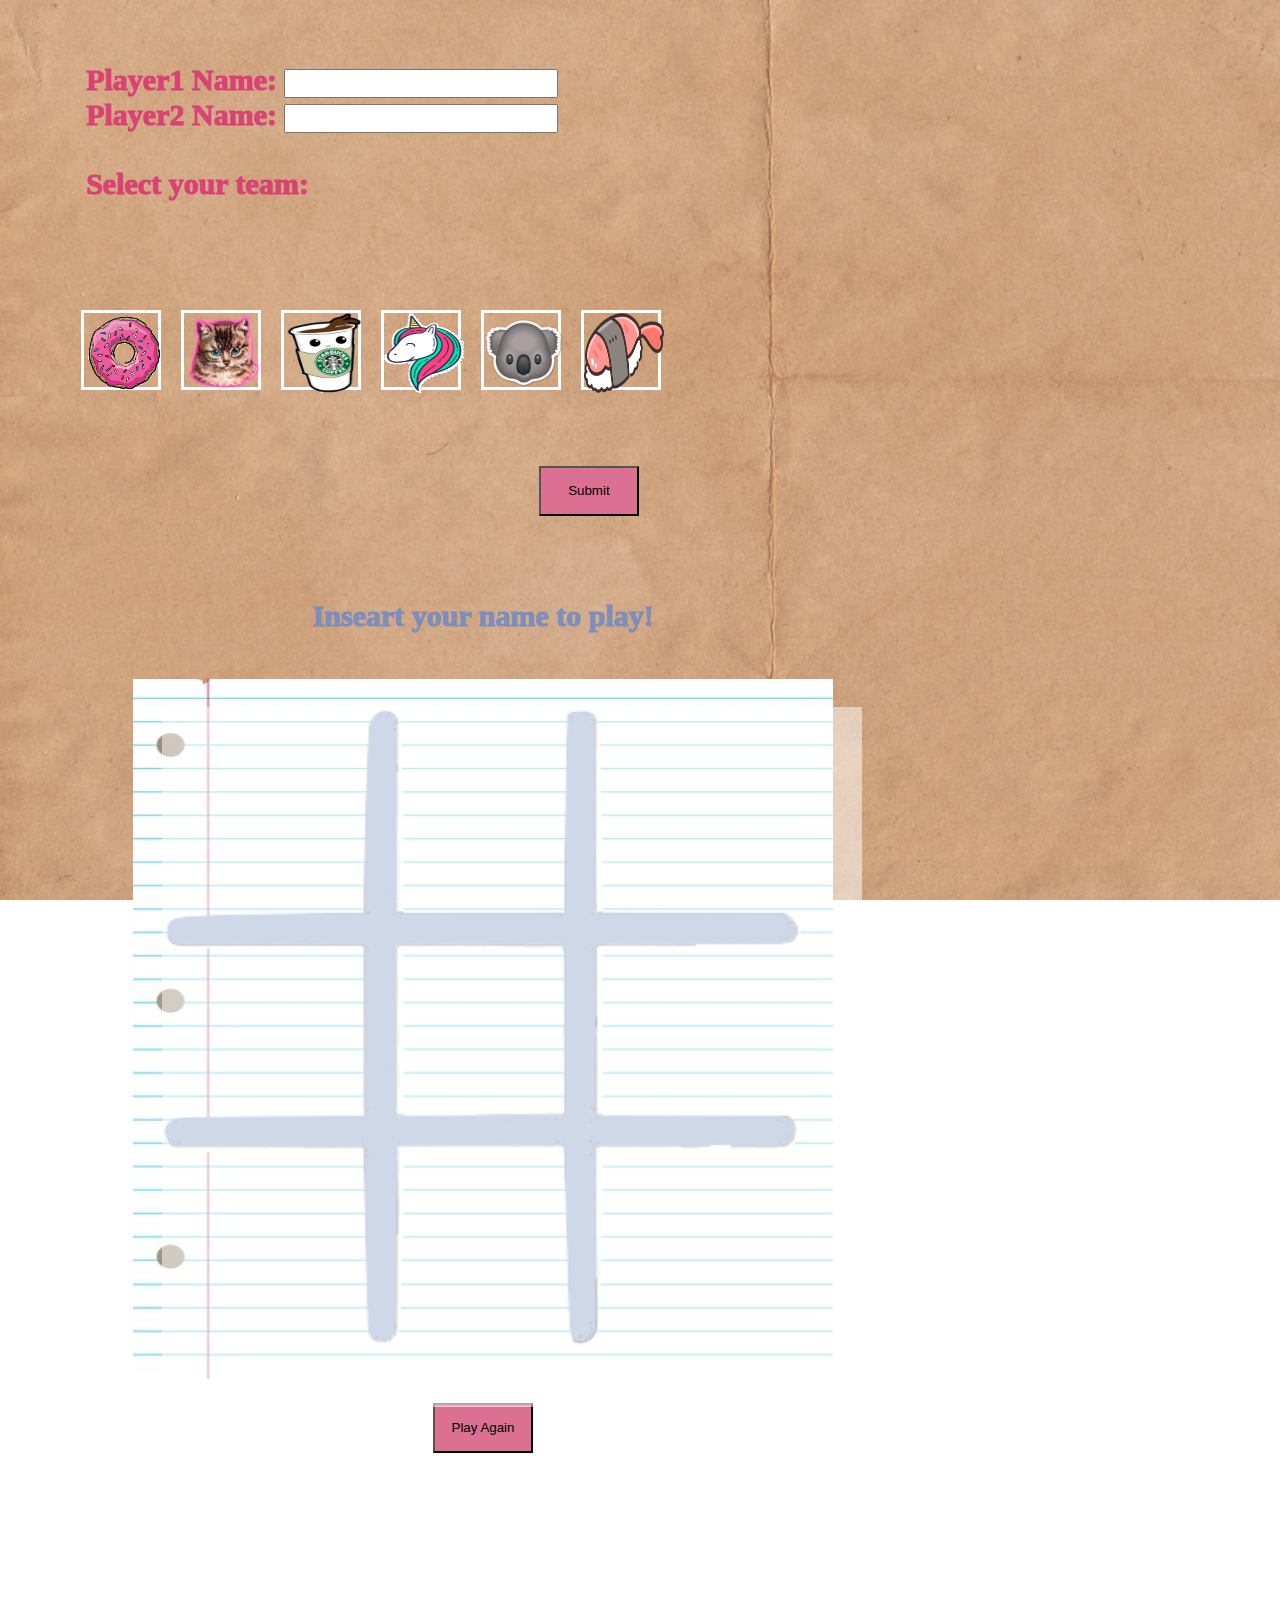
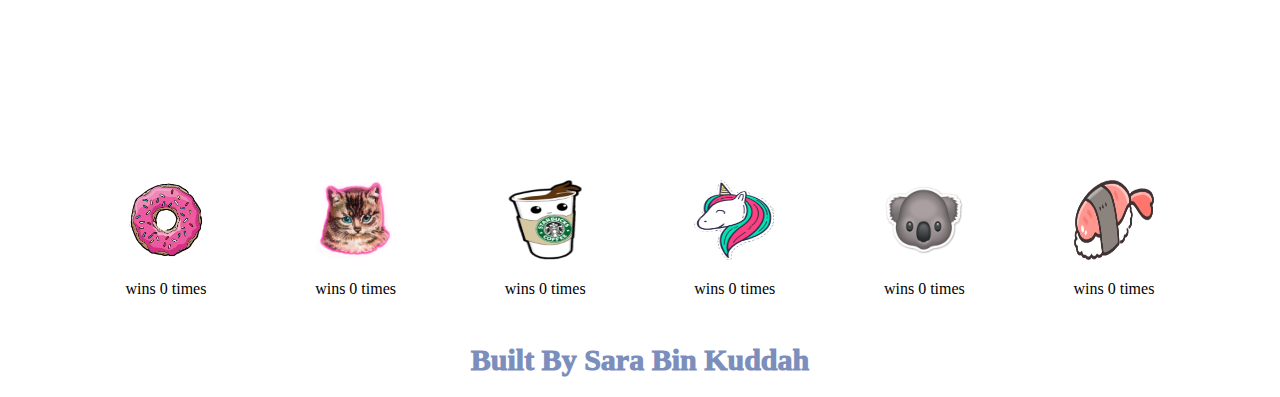
<file: index.html>
<!DOCTYPE html>

<html>



<head>

  <meta charset="utf-8">
  <meta http-equiv="X-UA-Compatible" content="IE=edge">
  <title>Events</title>
  <link rel="stylesheet" href="style.css">

</head>



<body >
  
  

<div class="game-contaner">

  <div class="submitPage">

    &nbsp; Player1 Name: <input id="Player1Name" type="text" name="Player1Name" value=""><br> 
    &nbsp; Player2 Name: <input id="Player2Name" type="text" name="Player2Name" value=""><br>
    <br>
    &nbsp; Select your team: <br>

     </div>
     <div id="choiselist">
     

    <div class="choice" id="zone-1">
      <img src='pic/logo_1_donut.png'>
    </div>
  
    <div class="choice" id="zone-2">
      <img src='pic/logo_2_cat.png'>
    </div>
  
    <div class="choice" id="zone-3">
      <img src='pic/logo_3_coffee.png'>
    </div>
    <div class="choice" id="zone-4">
      <img src='pic/logo_4_unicorn.png'>
    </div>
     
      <div class="choice" id="zone-5">
        <img src='pic/logo_5_kwala.png'>
      </div>
      <div class="choice" id="zone-6">
        <img src='pic/logo_6_sushe.png'>
    </div>
  
   
     </div>
     <input id="submit" type="submit" value="Submit">

   <div class="cotanerPaper">
    <div class="container">
      <h1>Inseart your name to play!</h1>  
     <div >
      <div class="zone" id="zone-1">
      </div>
  
      <div class="zone" id="zone-2">
      </div>
  
      <div class="zone" id="zone-3">
      </div>
  
    </div>
    
    <div >
      <div class="zone" id="zone-4">
      </div>
  
      <div class="zone" id="zone-5">
      </div>
  
      <div class="zone" id="zone-6">
      </div>
  
    </div>
  
    <div >
      <div class="zone" id="zone-7">  
      </div>
  
      <div class="zone" id="zone-8"> 
      </div>
  
      <div class="zone" id="zone-9">      
      </div>
  
    </div>
   
    <button type="button">Play Again</button>
  
  </div>
  </div>
   
  <div class="winPage"></div>
  </div>


<div class="data-contaner">

  <div id="donutStyl">
    <img src='pic/logo_1_donut.png'> <p id="donut">data</p>
  </div>
   <div id="catStyl">
    <img src='pic/logo_2_cat.png'><p id="cat">data</p>
  </div>
  <div id="coffeeStyl">
    <img src='pic/logo_3_coffee.png'> <p id="coffee">data</p>
  </div>
   <div id="unicornStyl">
    <img src='pic/logo_4_unicorn.png'><p id="unicorn">data</p>
  </div>
  <div id="kwalaStyl">
    <img src='pic/logo_5_kwala.png'> <p id="kwala">data</p>
  </div>
  <div id="susheStyl">
  <img src='pic/logo_6_sushe.png'><p id="sushi">data</p>
  </div>

</div>


</div>

<h1>Built By Sara Bin Kuddah</h1> 

 <script

  src="https://code.jquery.com/jquery-3.4.1.min.js"

  integrity="sha256-CSXorXvZcTkaix6Yvo6HppcZGetbYMGWSFlBw8HfCJo="

  crossorigin="anonymous"></script> 

  <script src="starter1.js"></script> 

   <!-- <script src="starter2.js"></script>  -->

</body>



</html>
</file>
<file: style.css>
* {
  box-sizing: border-box;
}
body {
  background-image: url(pic/background_paper.jpg);
  background-repeat: no-repeat;
  background-attachment: fixed;
  background-size: cover;
  height: 100%;
}
.container {
  background-image: url(pic/crose333.png);
  background-size: 700px 700px;
  background-repeat: no-repeat;
  background-position: center;
  text-align: center;
  /* margin-top: 0;
  margin-bottom: 10%;
  margin-left: 10%;
  margin-right: 10%; */
  /* border: solid rgb(90, 155, 216); */
  position: absolute;
  height: 900px;
  width: 950px;
  border-top-width: 3px;
  border-left-width: 3px;
  border-bottom-width: 3px;
  justify-content: center;
  
  margin: 0;
}
.cotanerPaper {
  background-image: url(pic/lined_p3.jpg);
  background-size: 700px 700px;
  background-repeat: no-repeat;
  background-position: center;
  text-align: center;
  /* margin-top: 0;
  margin-bottom: 20%;
  margin-left: 10%;
  margin-right: 10%; */
  /* border: solid rgb(90, 155, 216); */
  position:absolute;
  height: 900px;
  width: 950px;
  border-top-width: 3px;
  border-left-width: 3px;
  border-bottom-width: 3px;
  justify-content: center;
  margin: 0;
}
div {
  display: block;
  position: static;
}
.zone{
  width: 180px;
  height: 180px;
  margin-left: 10px;
  margin-right: 10px;
  margin-top: 50px;
  display: inline-block;
  transition: 0.5s all;
}
.zone img{
  width: 180px;
  height: 180px;
}
.choice {
  width: 80px;

  height: 80px;

  /* border: solid rgb(70, 112, 151); */

  margin-left: 10px;
  margin-right: 10px;
  margin-top: 7px;
  display: inline-block;
  transition: 0.5s all;
}
.choice {
  border: solid rgb(255, 255, 255);
  margin-bottom: 2%;
  position:initial;
}
.winPage {
  text-align: center;
  /* margin-top: 10%;
  margin-bottom: 10%;
  margin-left: 10%;
  margin-right: 10%; */
  /* border: solid rgb(70, 112, 151); */
  position:absolute;
  height: 700px;
  width: 700px;
  border-top-width: 3px;
  border-left-width: 3px;
  border-bottom-width: 3px;
  justify-content: center;
  margin-top: 10%;
  margin-left: 12%;
  display: block;
  background-color: rgba(255, 255, 255, 0.5);
  /* background-image:  url(pic/c2.gif); */
  background-size: 150px 150px;
  background-repeat: no-repeat;
  background-position: bottom;
}

#submit,
button {
  margin-top: 5%;
  background-color: palevioletred;
  /* padding: 10px; */
  height: 50px;
  width: 100px;
 
}
#submit {
  /* display: flex;
  justify-content: center;
  align-content: center; */
  height: 50px;
  width: 100px;
  margin-left: 42%;
  margin-bottom: 5%;
}

img#back {
  width: 500px;
  height: 500px;
}
img {
  width: 80px;
  height: 80px;
}
h1 {
  font-family: cursive;
  font-size: 30px;
  font-weight: 1000;
  /* color: rgb(161, 174, 206); */
  color: rgb(124, 142, 187);
  align-items: center;
  text-align: center;
}
#Player1Name {
  font-family: cursive;
  font-size: 20px;
  font-weight: 1000;
  color: #00685a;
}
#Player2Name {
  font-family: cursive;
  font-size: 20px;
  font-weight: 1000;
  color: #802020;
}

.submitPage {
  font-family: cursive;
  font-size: 30px;
  font-weight: 1000;
  color: rgb(216, 67, 116);
  margin-top: 5%;
  margin-left: 5%;

  height: 50px;
}
#choiselist {
  font-family: cursive;
  font-size: 20px;
  font-weight: 1000;
  color: rgb(216, 67, 116);
  margin-top: 15%;
  margin-left: 5%;
  width: 300px;
  height: 100px;
  display: flex;
  flex-direction: row;
}
.winerlist {
  width: 210px;
}
/* #donutStyl {
  position: absolute;
  left: 68%;
}
#catStyl {
  position: absolute;
  left: 78%;
}
#coffeeStyl {
  position: absolute;
  left: 68%;
  bottom: 30%;
}
#unicornStyl {
  position: absolute;
  left: 78%;
  bottom: 30%;
}
#kwalaStyl {
  position: absolute;
  left: 68%;
  bottom: 10%;
}
#susheStyl {
  position: absolute;
  left: 78%;
  bottom: 10%;
} */
.game-contaner{
  z-index: 1000;
}
.data-contaner{
  margin-top: 95%;
  margin-left: 5%;
  margin-bottom: 5%;
  width: 90%;
  height: 100px;
  display: flex;
  flex-direction: row;
  justify-content:space-around;
}
</file>
